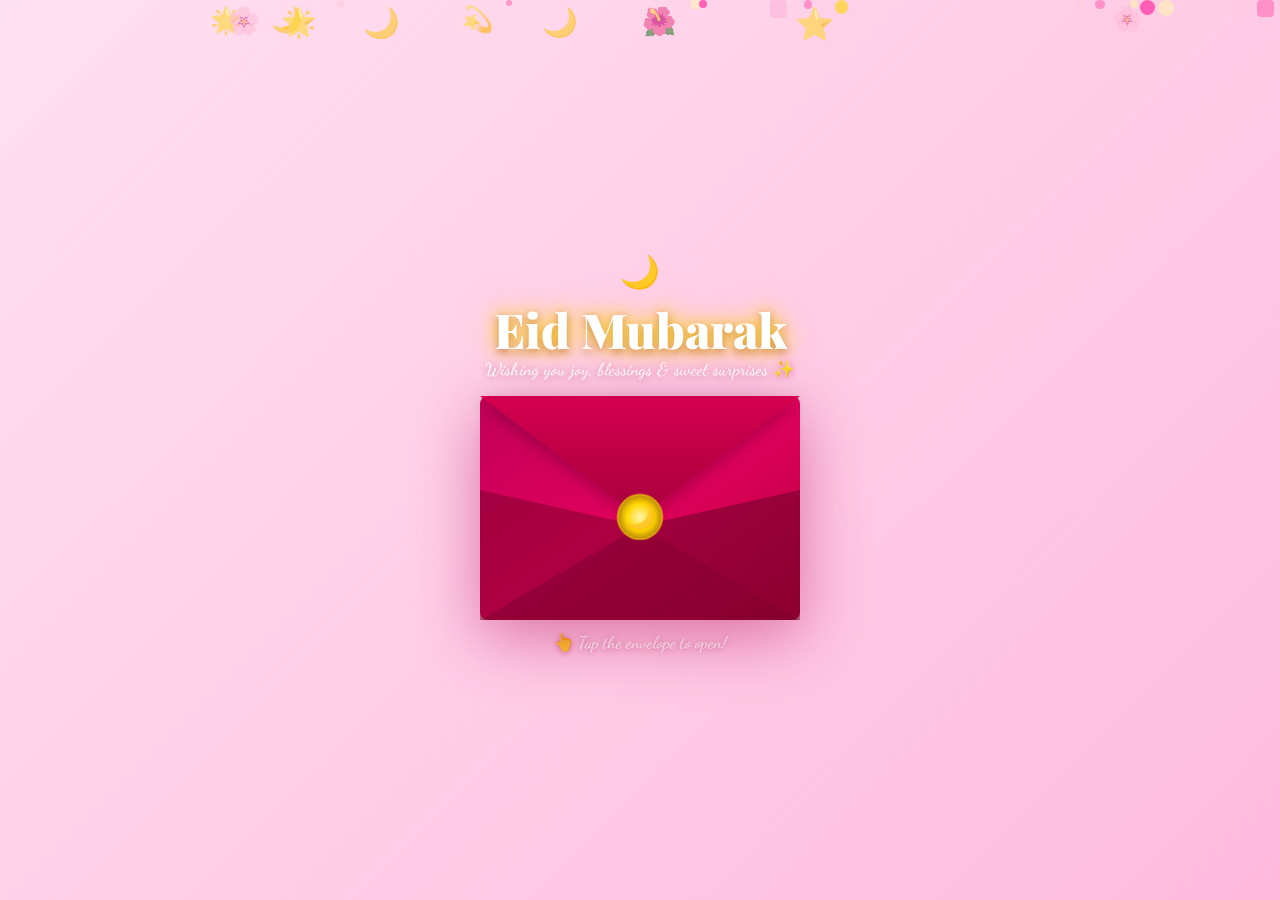
<file: index.html>
<!DOCTYPE html>
<html lang="en">
<head>
  <meta charset="UTF-8"/>
  <meta name="viewport" content="width=device-width, initial-scale=1.0"/>
  <title>Eid Mubarak 🌙</title>
  <link href="https://fonts.googleapis.com/css2?family=Playfair+Display:wght@700;900&family=Amiri:wght@400;700&family=Dancing+Script:wght@600;700&display=swap" rel="stylesheet"/>
  <link rel="stylesheet" href="style.css"/>
</head>
<body>

  <div id="particles"></div>

  <!-- SCREEN 1: ENVELOPE -->
  <div id="s1" class="screen active">
    <div class="hdr">
      <span class="moon">🌙</span>
      <h1>Eid Mubarak</h1>
      <p>Wishing you joy, blessings &amp; sweet surprises ✨</p>
    </div>
    <div class="env-wrap" id="envWrap" onclick="openEnvelope()">
      <div class="env-svg-wrap" id="envSvgWrap">
        <svg id="envSvg" xmlns="http://www.w3.org/2000/svg"></svg>
      </div>
      <p class="tap-hint">👆 Tap the envelope to open!</p>
    </div>
  </div>

  <!-- SCREEN 2: GREETING -->
  <div id="s2" class="screen">
    <div class="hdr">
      <span class="moon">🌙</span>
      <h1>Eid Mubarak</h1>
    </div>
    <div class="greet-card">
      <span class="greet-emoji">🌙✨</span>
      <div class="arabic-txt">عيد مبارك</div>
      <div class="greet-title">Eid Mubarak!</div>
      <p class="greet-sub">May this blessed Eid bring you<br>happiness, health &amp; prosperity 🌹</p>
      <div class="divider"></div>
      <p class="eidi-tease">🎁 You've received an Eidi!<br>Spin to reveal your amount…</p>
      <button class="btn-pink" onclick="showSpin()">🎡 Spin for your Eidi!</button>
    </div>
  </div>

  <!-- SCREEN 3: SPIN -->
  <div id="s3" class="screen">
    <div class="hdr">
      <span class="moon">🌙</span>
      <h1>Eid Mubarak</h1>
    </div>
    <div class="spin-card">
      <div class="spin-title">🎡 Spin the Eidi Wheel!</div>
      <p class="spin-sub">One spin only — make it count! 💫</p>
      <div class="wheel-wrap" id="wheelWrap">
        <div class="pointer">▼</div>
        <canvas id="wheel"></canvas>
      </div>
      <div class="spin-btn-row">
        <button class="btn-gold" id="spinBtn" onclick="spinWheel()">✨ Spin Now!</button>
      </div>
      <p class="attempt-note" id="attemptNote">⚠️ You only get ONE attempt!</p>
    </div>
  </div>

  <!-- RESULT OVERLAY -->
  <div id="result-overlay">
    <div class="result-box">
      <span class="res-emoji" id="resEmoji">🎉</span>
      <div class="res-amount" id="resAmount"></div>
      <div class="res-label" id="resLabel"></div>
      <p class="res-msg" id="resMsg"></p>
      <div class="wa-box" id="waBox">
        <span class="wa-icon">📱</span>
        <p id="waMsg">Tap below to claim your Eidi on WhatsApp!</p>
        <a id="waBtn" href="#" target="_blank" class="wa-claim-btn">
          💬 Claim Your Eidi on WhatsApp
        </a>
      </div>
    </div>
  </div>

  <script src="script.js"></script>
</body>
</html>
</file>
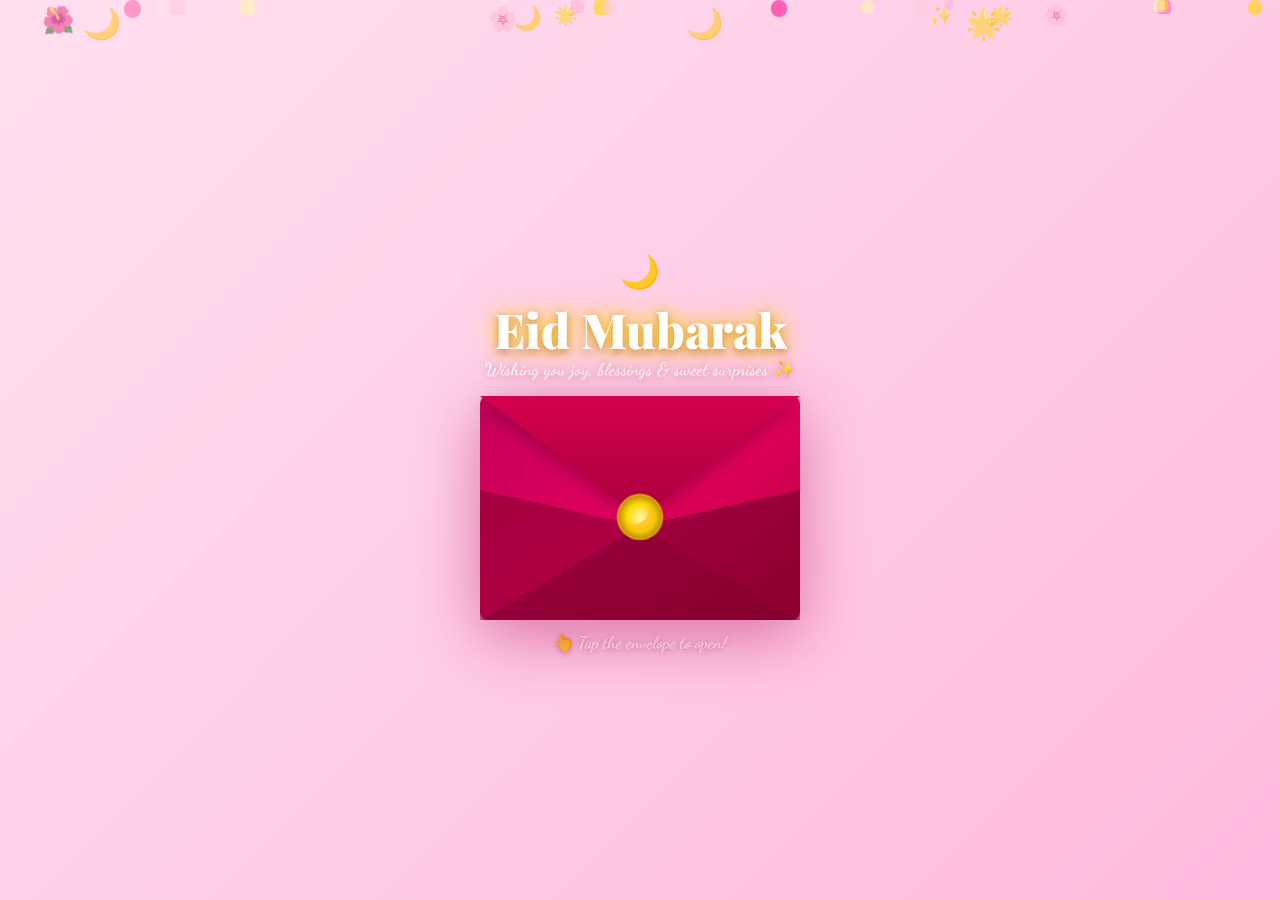
<file: eid-mubarak.html>
<!DOCTYPE html>
<html lang="en">
<head>
<meta charset="UTF-8"/>
<meta name="viewport" content="width=device-width, initial-scale=1.0"/>
<title>Eid Mubarak 🌙</title>
<link href="https://fonts.googleapis.com/css2?family=Playfair+Display:wght@700;900&family=Amiri:wght@400;700&family=Dancing+Script:wght@600;700&display=swap" rel="stylesheet"/>
<style>
* { margin:0; padding:0; box-sizing:border-box; }
:root { --gold:#ffd700; --gold-dark:#b8860b; --pink-dark:#e0007a; }

html, body { width:100%; height:100%; overflow:hidden; }
body {
  font-family:'Amiri',serif;
  background:linear-gradient(135deg,#ffe0f0 0%,#ffb3d9 30%,#ff85c1 60%,#ffb3d9 80%,#ffe0f0 100%);
  background-size:400% 400%;
  animation:bgShift 8s ease infinite;
}
@keyframes bgShift { 0%,100%{background-position:0% 50%} 50%{background-position:100% 50%} }

/* PARTICLES */
#particles { position:fixed; inset:0; pointer-events:none; z-index:1; overflow:hidden; }
.particle { position:absolute; animation:floatUp linear infinite; opacity:.6; }
@keyframes floatUp {
  0%  { transform:translateY(105vh) rotate(0deg);   opacity:0; }
  10% { opacity:.6; }
  90% { opacity:.6; }
  100%{ transform:translateY(-5vh)  rotate(720deg); opacity:0; }
}

/* SCREEN */
.screen {
  position:fixed; inset:0; z-index:10;
  display:none; flex-direction:column;
  align-items:center; justify-content:center;
  padding:16px; overflow:hidden;
}
.screen.active { display:flex; }

/* HEADER */
.hdr { text-align:center; margin-bottom:16px; flex-shrink:0; animation:fadeDown .7s ease both; }
@keyframes fadeDown { from{opacity:0;transform:translateY(-18px)} to{opacity:1;transform:translateY(0)} }
.hdr .moon { font-size:2rem; display:block; animation:moonGlow 3s ease-in-out infinite; }
@keyframes moonGlow { 0%,100%{filter:drop-shadow(0 0 8px var(--gold))} 50%{filter:drop-shadow(0 0 20px var(--gold))} }
.hdr h1 {
  font-family:'Playfair Display',serif;
  font-size:clamp(1.8rem,6.5vw,3rem); font-weight:900; color:#fff;
  text-shadow:0 0 18px rgba(255,215,0,.95),0 0 36px rgba(255,215,0,.5),0 3px 8px rgba(120,0,50,.55);
  line-height:1.1;
}
.hdr p {
  font-family:'Dancing Script',cursive; font-size:clamp(.8rem,2.8vw,1.1rem);
  color:#fff; margin-top:3px; text-shadow:0 1px 8px rgba(160,0,70,.4); font-weight:600;
}

/* ══════════════════════════════
   ENVELOPE — pure SVG, no tricks
══════════════════════════════ */
.env-wrap {
  flex-shrink:0; cursor:pointer;
  display:flex; flex-direction:column; align-items:center; gap:12px;
  animation:popUp .8s cubic-bezier(.34,1.56,.64,1) both;
  width:100%;
}
@keyframes popUp { from{opacity:0;transform:scale(.8) translateY(20px)} to{opacity:1;transform:scale(1) translateY(0)} }

.env-svg-wrap {
  position:relative; flex-shrink:0;
  /* JS sets width/height */
  filter:drop-shadow(0 16px 32px rgba(176,0,80,.45));
  transition:transform .3s ease;
}
.env-wrap:hover .env-svg-wrap { transform:translateY(-6px) scale(1.02); }

#envSvg { display:block; width:100%; height:100%; overflow:visible; }

/* flap animation */
#envFlap {
  transform-origin: 50% 0%;
  transition: transform .85s cubic-bezier(.4,0,.2,1);
}
.env-wrap.opening #envFlap { transform: rotateX(-175deg); }

/* peeking card */
.tap-hint {
  font-family:'Dancing Script',cursive; font-size:1.05rem; font-weight:600;
  color:#fff; text-shadow:0 1px 6px rgba(160,0,70,.45);
  animation:pulse 2s ease-in-out infinite; flex-shrink:0;
}
@keyframes pulse { 0%,100%{opacity:.65;transform:scale(1)} 50%{opacity:1;transform:scale(1.04)} }

/* ══════════════════════════════
   GREETING CARD
══════════════════════════════ */
@keyframes popIn { from{opacity:0;transform:scale(.5) rotate(-4deg)} to{opacity:1;transform:scale(1) rotate(0)} }

.greet-card {
  background:linear-gradient(148deg,#fff0f8,#ffe8f4,#fff9f0);
  border-radius:22px; padding:24px 22px;
  width:min(400px,92vw);
  text-align:center;
  box-shadow:0 20px 55px rgba(224,0,122,.22),inset 0 1px 0 rgba(255,255,255,.75);
  border:2px solid rgba(255,215,0,.38);
  animation:popIn .75s cubic-bezier(.34,1.56,.64,1) both;
}
.greet-emoji { font-size:3rem; display:block; margin-bottom:6px; animation:bounce 1.1s ease infinite alternate; }
@keyframes bounce { from{transform:translateY(0)} to{transform:translateY(-9px)} }
.arabic-txt { font-size:1.6rem; color:var(--gold-dark); direction:rtl; margin-bottom:4px; }
.greet-title {
  font-family:'Playfair Display',serif; font-size:clamp(1.8rem,7vw,2.8rem); font-weight:900;
  background:linear-gradient(135deg,#d4006a,var(--gold-dark),#d4006a); background-size:200%;
  -webkit-background-clip:text; -webkit-text-fill-color:transparent; background-clip:text;
  animation:shimmer 3s linear infinite; line-height:1.1;
}
@keyframes shimmer { 0%{background-position:0%} 100%{background-position:200%} }
.greet-sub { font-size:1rem; color:#900048; line-height:1.6; margin:10px 0 0; }
.divider { height:2px; background:linear-gradient(90deg,transparent,var(--gold),transparent); margin:14px auto; width:76%; }
.eidi-tease { font-family:'Dancing Script',cursive; font-size:1rem; color:var(--pink-dark); margin-bottom:14px; line-height:1.5; }
.btn-pink {
  background:linear-gradient(135deg,#ff69b4,#e0007a); color:#fff; border:none;
  padding:12px 34px; border-radius:50px;
  font-family:'Dancing Script',cursive; font-size:1.25rem;
  cursor:pointer; box-shadow:0 8px 20px rgba(224,0,122,.38),0 3px 0 rgba(140,0,70,.3);
  transition:all .2s ease;
}
.btn-pink:hover { transform:translateY(-3px); }
.btn-pink:active { transform:translateY(0); }

/* ══════════════════════════════
   SPIN
══════════════════════════════ */
.spin-card {
  background:linear-gradient(148deg,#fff0f8,#ffe8f4,#fff9f0);
  border-radius:22px; padding:18px 16px 22px;
  width:min(420px,94vw);
  text-align:center;
  box-shadow:0 20px 55px rgba(224,0,122,.22),inset 0 1px 0 rgba(255,255,255,.75);
  border:2px solid rgba(255,215,0,.38);
  animation:popIn .6s cubic-bezier(.34,1.56,.64,1) both;
  display:flex; flex-direction:column; align-items:center;
}
.spin-title { font-family:'Playfair Display',serif; font-size:clamp(1.2rem,4.5vw,1.75rem); font-weight:900; color:var(--pink-dark); margin-bottom:2px; }
.spin-sub { font-size:.86rem; color:#a0005a; opacity:.8; margin-bottom:14px; }

.wheel-wrap {
  position:relative; flex-shrink:0;
  margin:0 auto 14px;
  display:flex; align-items:center; justify-content:center;
}
.pointer { position:absolute; top:-13px; left:50%; transform:translateX(-50%); font-size:1.8rem; z-index:20; filter:drop-shadow(0 3px 5px rgba(0,0,0,.28)); animation:pointerBob 2s ease-in-out infinite; }
@keyframes pointerBob { 0%,100%{transform:translateX(-50%) translateY(0)} 50%{transform:translateX(-50%) translateY(-4px)} }
#wheel { border-radius:50%; box-shadow:0 10px 32px rgba(224,0,122,.3),0 0 0 5px #fff,0 0 0 8px var(--gold); display:block; }

.spin-btn-row { width:100%; display:flex; justify-content:center; margin-top:4px; }
.btn-gold {
  background:linear-gradient(135deg,var(--gold),#f5c518,var(--gold-dark)); color:#5a0000; border:none;
  padding:12px 40px; border-radius:50px;
  font-family:'Playfair Display',serif; font-size:1.15rem; font-weight:900;
  cursor:pointer; box-shadow:0 8px 20px rgba(184,134,11,.38),0 3px 0 rgba(100,70,0,.25);
  transition:all .2s ease; letter-spacing:.03em;
}
.btn-gold:hover:not(:disabled) { transform:translateY(-3px); }
.btn-gold:active:not(:disabled) { transform:translateY(0); }
.btn-gold:disabled { opacity:.45; cursor:not-allowed; }
.attempt-note { font-family:'Dancing Script',cursive; font-size:.9rem; color:#c0006a; margin-top:8px; }

/* RESULT */
#result-overlay { position:fixed;inset:0;z-index:100;background:rgba(175,0,75,.58);backdrop-filter:blur(10px);display:none;align-items:center;justify-content:center;padding:20px; }
#result-overlay.show { display:flex; }
.result-box { background:linear-gradient(148deg,#fff0f8,#ffe4f2,#fff9f0); border-radius:26px; padding:32px 28px; width:min(380px,94vw); text-align:center; box-shadow:0 32px 80px rgba(0,0,0,.32); border:3px solid var(--gold); animation:popIn .6s cubic-bezier(.34,1.56,.64,1) both; }
.res-emoji { font-size:3.5rem; display:block; margin-bottom:7px; }
.res-amount { font-family:'Playfair Display',serif; font-size:clamp(2.5rem,11vw,4.2rem); font-weight:900; line-height:1; background:linear-gradient(135deg,var(--gold-dark),var(--gold),#f5c518,var(--gold-dark)); background-size:200%; -webkit-background-clip:text; -webkit-text-fill-color:transparent; background-clip:text; animation:shimmer 2s linear infinite; }
.res-label { font-family:'Dancing Script',cursive; font-size:1.3rem; color:var(--pink-dark); margin:7px 0 3px; }
.res-msg { font-size:.93rem; color:#800040; line-height:1.6; margin-top:10px; }
.wa-box { margin-top:14px; background:linear-gradient(135deg,#25D366,#128C7E); border-radius:13px; padding:12px 16px; color:#fff; font-family:'Dancing Script',cursive; font-size:1.05rem; line-height:1.5; box-shadow:0 6px 16px rgba(18,140,126,.35); }
.wa-icon { font-size:1.6rem; display:block; margin-bottom:3px; }
.zero-msg { color:#800040; font-style:italic; font-size:.9rem; }

/* CONFETTI */
.cp { position:fixed; top:-10px; border-radius:2px; pointer-events:none; z-index:200; animation:cf linear forwards; }
@keyframes cf { 0%{transform:translateY(0) rotate(0deg);opacity:1} 100%{transform:translateY(110vh) rotate(720deg);opacity:0} }
</style>
</head>
<body>

<div id="particles"></div>

<!-- SCREEN 1: ENVELOPE -->
<div id="s1" class="screen active">
  <div class="hdr">
    <span class="moon">🌙</span>
    <h1>Eid Mubarak</h1>
    <p>Wishing you joy, blessings &amp; sweet surprises ✨</p>
  </div>

  <div class="env-wrap" id="envWrap" onclick="openEnvelope()">
    <div class="env-svg-wrap" id="envSvgWrap">
      <!-- SVG drawn by JS -->
      <svg id="envSvg" xmlns="http://www.w3.org/2000/svg"></svg>
    </div>
    <p class="tap-hint">👆 Tap the envelope to open!</p>
  </div>
</div>

<!-- SCREEN 2: GREETING -->
<div id="s2" class="screen">
  <div class="hdr">
    <span class="moon">🌙</span>
    <h1>Eid Mubarak</h1>
  </div>
  <div class="greet-card">
    <span class="greet-emoji">🌙✨</span>
    <div class="arabic-txt">عيد مبارك</div>
    <div class="greet-title">Eid Mubarak!</div>
    <p class="greet-sub">May this blessed Eid bring you<br>happiness, health &amp; prosperity 🌹</p>
    <div class="divider"></div>
    <p class="eidi-tease">🎁 You've received an Eidi!<br>Spin to reveal your amount…</p>
    <button class="btn-pink" onclick="showSpin()">🎡 Spin for your Eidi!</button>
  </div>
</div>

<!-- SCREEN 3: SPIN -->
<div id="s3" class="screen">
  <div class="hdr">
    <span class="moon">🌙</span>
    <h1>Eid Mubarak</h1>
  </div>
  <div class="spin-card">
    <div class="spin-title">🎡 Spin the Eidi Wheel!</div>
    <p class="spin-sub">One spin only — make it count! 💫</p>
    <div class="wheel-wrap" id="wheelWrap">
      <div class="pointer">▼</div>
      <canvas id="wheel"></canvas>
    </div>
    <div class="spin-btn-row">
      <button class="btn-gold" id="spinBtn" onclick="spinWheel()">✨ Spin Now!</button>
    </div>
    <p class="attempt-note" id="attemptNote">⚠️ You only get ONE attempt!</p>
  </div>
</div>

<!-- RESULT -->
<div id="result-overlay">
  <div class="result-box">
    <span class="res-emoji" id="resEmoji">🎉</span>
    <div class="res-amount" id="resAmount"></div>
    <div class="res-label" id="resLabel"></div>
    <p class="res-msg" id="resMsg"></p>
    <div class="wa-box" id="waBox"><span class="wa-icon">📱</span>Screenshot lo aur WhatsApp par bhejo Eidi claim karne ke liye! 🎁</div>
  </div>
</div>

<script>
/* ── PARTICLES ── */
(function(){
  const w=document.getElementById('particles');
  const cols=['#ffb3d9','#ff69b4','#ffd700','#ff1493','#ffcce0','#fff3b0'];
  const em=['🌸','✨','⭐','🌙','🌺','💫','🌟'];
  for(let i=0;i<14;i++){
    const el=document.createElement('div'); el.className='particle';
    const s=6+Math.random()*12;
    el.style.cssText=`width:${s}px;height:${s}px;left:${Math.random()*100}%;background:${cols[Math.floor(Math.random()*cols.length)]};border-radius:${Math.random()>.5?'50%':'4px'};animation-duration:${6+Math.random()*10}s;animation-delay:${Math.random()*8}s;`;
    w.appendChild(el);
  }
  for(let i=0;i<10;i++){
    const el=document.createElement('div'); el.className='particle';
    el.textContent=em[Math.floor(Math.random()*em.length)];
    el.style.cssText=`background:none;left:${Math.random()*100}%;font-size:${1+Math.random()*1.1}rem;animation-duration:${8+Math.random()*12}s;animation-delay:${Math.random()*6}s;`;
    w.appendChild(el);
  }
})();

/* ── SCREEN SWITCH ── */
function goTo(id){
  document.querySelectorAll('.screen').forEach(s=>s.classList.remove('active'));
  document.getElementById(id).classList.add('active');
}

/* ══════════════════════════════════
   SVG ENVELOPE — drawn in JS
   W x H with proper polygons, no
   CSS border tricks
══════════════════════════════════ */
const SVG_NS = 'http://www.w3.org/2000/svg';

function buildEnvelope(){
  const vw = window.innerWidth;
  const vh = window.innerHeight;

  // How much vertical space is available for the envelope
  // Header ~90px, gap 16px, hint 30px, padding 32px top+bottom = ~168
  const availH = vh - 168;
  const availW = vw - 32;

  // Envelope: 10:7 aspect ratio
  const ratio = 10/7;
  let W = Math.min(availW, 320);
  let H = W / ratio;
  if(H > availH){ H = availH; W = H * ratio; }
  // Floor to integers
  W = Math.floor(W); H = Math.floor(H);

  const wrap = document.getElementById('envSvgWrap');
  wrap.style.width  = W + 'px';
  wrap.style.height = H + 'px';

  const svg = document.getElementById('envSvg');
  svg.setAttribute('viewBox', `0 0 ${W} ${H}`);
  svg.setAttribute('width',  W);
  svg.setAttribute('height', H);
  svg.innerHTML = ''; // clear

  const cx = W/2, cy = H/2;

  // ── Defs: gradients ──
  const defs = document.createElementNS(SVG_NS,'defs');

  const gBody = document.createElementNS(SVG_NS,'linearGradient');
  gBody.setAttribute('id','gBody'); gBody.setAttribute('x1','0%'); gBody.setAttribute('y1','0%'); gBody.setAttribute('x2','100%'); gBody.setAttribute('y2','100%');
  [['0%','#c2005a'],['50%','#e0005c'],['100%','#b5003a']].forEach(([off,col])=>{
    const s=document.createElementNS(SVG_NS,'stop'); s.setAttribute('offset',off); s.setAttribute('stop-color',col); gBody.appendChild(s);
  });

  const gFlap = document.createElementNS(SVG_NS,'linearGradient');
  gFlap.setAttribute('id','gFlap'); gFlap.setAttribute('x1','0%'); gFlap.setAttribute('y1','0%'); gFlap.setAttribute('x2','0%'); gFlap.setAttribute('y2','100%');
  [['0%','#d4004e'],['100%','#a8003c']].forEach(([off,col])=>{
    const s=document.createElementNS(SVG_NS,'stop'); s.setAttribute('offset',off); s.setAttribute('stop-color',col); gFlap.appendChild(s);
  });

  const gSeal = document.createElementNS(SVG_NS,'radialGradient');
  gSeal.setAttribute('id','gSeal');
  [['0%','#fff3b0'],['60%','#ffd700'],['100%','#b8860b']].forEach(([off,col])=>{
    const s=document.createElementNS(SVG_NS,'stop'); s.setAttribute('offset',off); s.setAttribute('stop-color',col); gSeal.appendChild(s);
  });

  defs.appendChild(gBody); defs.appendChild(gFlap); defs.appendChild(gSeal);
  svg.appendChild(defs);

  // ── 1. Body rectangle ──
  const body = document.createElementNS(SVG_NS,'rect');
  body.setAttribute('x',0); body.setAttribute('y',0);
  body.setAttribute('width',W); body.setAttribute('height',H);
  body.setAttribute('rx',8); body.setAttribute('fill','url(#gBody)');
  svg.appendChild(body);

  // ── 2. Bottom V crease (two triangles from bottom corners to center-bottom) ──
  // Left triangle: (0,H) → (cx, cy*1.08) → (0, H*0.45)
  const triL = document.createElementNS(SVG_NS,'polygon');
  triL.setAttribute('points',`0,${H} ${cx},${H*0.58} 0,${H*0.42}`);
  triL.setAttribute('fill','rgba(130,0,45,0.55)');
  svg.appendChild(triL);

  const triR = document.createElementNS(SVG_NS,'polygon');
  triR.setAttribute('points',`${W},${H} ${cx},${H*0.58} ${W},${H*0.42}`);
  triR.setAttribute('fill','rgba(100,0,35,0.5)');
  svg.appendChild(triR);

  // ── 3. Bottom triangle ──
  const triBot = document.createElementNS(SVG_NS,'polygon');
  triBot.setAttribute('points',`0,${H} ${W},${H} ${cx},${H*0.58}`);
  triBot.setAttribute('fill','rgba(110,0,38,0.65)');
  svg.appendChild(triBot);

  // ── 4. Top flap (triangle) — animated group ──
  const flapG = document.createElementNS(SVG_NS,'g');
  flapG.setAttribute('id','envFlap');
  flapG.style.transformOrigin = `${cx}px 0px`;

  const flapTri = document.createElementNS(SVG_NS,'polygon');
  flapTri.setAttribute('points',`0,0 ${W},0 ${cx},${H*0.54}`);
  flapTri.setAttribute('fill','url(#gFlap)');
  flapTri.setAttribute('filter','drop-shadow(0 6px 8px rgba(0,0,0,.22))');
  flapG.appendChild(flapTri);
  svg.appendChild(flapG);

  // ── 5. Seal (circle + moon emoji) ──
  const sr = Math.min(W,H)*0.1;
  const seal = document.createElementNS(SVG_NS,'circle');
  seal.setAttribute('id','envSeal');
  seal.setAttribute('cx', cx); seal.setAttribute('cy', H*0.54);
  seal.setAttribute('r', sr);
  seal.setAttribute('fill','url(#gSeal)');
  seal.setAttribute('stroke','rgba(255,215,0,.5)'); seal.setAttribute('stroke-width','2');
  seal.style.transition = 'opacity .3s ease';
  svg.appendChild(seal);

  const sealTxt = document.createElementNS(SVG_NS,'text');
  sealTxt.setAttribute('id','envSealTxt');
  sealTxt.setAttribute('x', cx); sealTxt.setAttribute('y', H*0.54 + sr*0.38);
  sealTxt.setAttribute('text-anchor','middle'); sealTxt.setAttribute('font-size', sr*1.1);
  sealTxt.textContent = '🌙';
  sealTxt.style.transition = 'opacity .3s ease';
  svg.appendChild(sealTxt);
}

buildEnvelope();
window.addEventListener('resize', buildEnvelope);

/* ── OPEN ENVELOPE ── */
let opened = false;
function openEnvelope(){
  if(opened) return; opened = true;
  // Animate flap
  const flap = document.getElementById('envFlap');
  flap.style.transition = 'transform .85s cubic-bezier(.4,0,.2,1)';
  flap.style.transform = 'rotateX(-175deg)';
  // Hide seal
  ['envSeal','envSealTxt'].forEach(id=>{
    const el = document.getElementById(id); if(el){ el.style.opacity='0'; }
  });
  // Peek card
  document.getElementById('envWrap').classList.add('opening');
  setTimeout(()=> goTo('s2'), 1700);
}

/* ── SPIN ── */
function showSpin(){
  goTo('s3');
  requestAnimationFrame(()=>{ sizeWheel(); drawWheel(0); });
}

const SEGS=[
  {label:'Rs. 1000',value:1000,color:'#e0007a',  tc:'#fff',   emoji:'🤑'},
  {label:'Rs. 500', value:500, color:'#9b0030',  tc:'#ffd700',emoji:'💸'},
  {label:'Rs. 10',  value:10,  color:'#ff4499',  tc:'#fff',   emoji:'😅'},
  {label:'Rs. 0',   value:0,   color:'#ff85c1',  tc:'#800040',emoji:'😂'},
];
const N=SEGS.length, ARC=(2*Math.PI)/N;

function sizeWheel(){
  const ww = document.getElementById('wheelWrap');
  const maxSz = Math.min(ww.clientWidth || 220, window.innerHeight * 0.32, 240);
  const sz = Math.floor(maxSz);
  const c = document.getElementById('wheel');
  c.width = sz; c.height = sz;
  ww.style.width = sz+'px'; ww.style.height = sz+'px';
}

function drawWheel(rot){
  const c=document.getElementById('wheel'); if(!c.width) return;
  const sz=c.width, ctx=c.getContext('2d'), cx=sz/2, cy=sz/2, r=sz/2-4;
  ctx.clearRect(0,0,sz,sz);
  for(let i=0;i<N;i++){
    const s=rot+i*ARC, e=s+ARC, seg=SEGS[i];
    ctx.beginPath(); ctx.moveTo(cx,cy); ctx.arc(cx,cy,r,s,e); ctx.closePath();
    ctx.fillStyle=seg.color; ctx.fill();
    ctx.strokeStyle='rgba(255,255,255,.55)'; ctx.lineWidth=2; ctx.stroke();
    ctx.beginPath(); ctx.arc(cx,cy,r,s,e);
    ctx.strokeStyle='rgba(255,215,0,.45)'; ctx.lineWidth=3; ctx.stroke();
    ctx.save(); ctx.translate(cx,cy); ctx.rotate(s+ARC/2); ctx.textAlign='right';
    ctx.fillStyle=seg.tc;
    ctx.font=`bold ${sz*.078}px 'Playfair Display',serif`;
    ctx.fillText(seg.label,r-8,4);
    ctx.font=`${sz*.095}px serif`; ctx.fillText(seg.emoji,r-8,-sz*.05);
    ctx.restore();
  }
  ctx.beginPath(); ctx.arc(cx,cy,18,0,Math.PI*2);
  const g=ctx.createRadialGradient(cx,cy,0,cx,cy,18);
  g.addColorStop(0,'#fff3b0'); g.addColorStop(1,'#ffd700');
  ctx.fillStyle=g; ctx.fill();
  ctx.strokeStyle='#b8860b'; ctx.lineWidth=2; ctx.stroke();
  ctx.fillStyle='#5a0000'; ctx.font=`bold ${sz*.058}px serif`;
  ctx.textAlign='center'; ctx.textBaseline='middle'; ctx.fillText('☪️',cx,cy);
}

function pickSeg(){
  const w=[.25,.25,.25,.25]; const r=Math.random(); let s=0;
  for(let i=0;i<w.length;i++){ s+=w[i]; if(r<s) return i; } return N-1;
}

let spun=false, curAngle=0;
function spinWheel(){
  if(spun) return; spun=true;
  const btn=document.getElementById('spinBtn');
  btn.disabled=true; btn.textContent='🌀 Spinning...';
  document.getElementById('attemptNote').textContent='🎯 No more spins — this is your destiny!';
  const wi=pickSeg();
  const target=-Math.PI/2-(wi*ARC+ARC/2)+5*2*Math.PI;
  const init=curAngle, dur=4600; let t0=null;
  function ease(t){ return t<.5?4*t*t*t:1-Math.pow(-2*t+2,3)/2; }
  function frame(ts){
    if(!t0)t0=ts;
    const p=Math.min((ts-t0)/dur,1);
    curAngle=init+(target-init)*ease(p); drawWheel(curAngle);
    p<1 ? requestAnimationFrame(frame) : setTimeout(()=>showResult(SEGS[wi]),420);
  }
  requestAnimationFrame(frame);
}

function showResult(seg){
  const wa=document.getElementById('waBox'); wa.style.display='';
  document.getElementById('resEmoji').textContent=seg.emoji;
  document.getElementById('resAmount').textContent=seg.value===0?'Rs. 0':seg.label;
  if(seg.value===1000){
    document.getElementById('resLabel').textContent='JACKPOT! Mubarak ho! 🎉🎊';
    document.getElementById('resMsg').textContent='Wow! Rs. 1000 ki Eidi! Allah ne itni barkat di! 🌹';
    wa.innerHTML='<span class="wa-icon">📱</span>Screenshot lo aur WhatsApp par bhejo — <strong>Rs. 1000 Eidi</strong> claim karne ke liye! 🎁';
    confetti(65);
  } else if(seg.value===500){
    document.getElementById('resLabel').textContent='Masha Allah! 🌸';
    document.getElementById('resMsg').textContent='Rs. 500 ki Eidi! Khoob kharch karo iss Eid par! 😄';
    wa.innerHTML='<span class="wa-icon">📱</span>Screenshot lo aur WhatsApp par bhejo — <strong>Rs. 500 Eidi</strong> claim karo! 🎁';
    confetti(35);
  } else if(seg.value===10){
    document.getElementById('resLabel').textContent='Chhoti Eidi! 😅';
    document.getElementById('resMsg').textContent='Rs. 10 mili! Chai bhi nahi aayegi 😂 Eid mubarak phir bhi! ☪️';
    wa.innerHTML='<span class="wa-icon">📱</span>Screenshot bhejo WhatsApp par — Rs. 10 bhi Eidi hai! 😄';
  } else {
    document.getElementById('resLabel').textContent='Better luck next time! 😂';
    document.getElementById('resMsg').innerHTML='Afsos! Eidi nahi mili par dua zaroor hai! 🤲<br><span class="zero-msg">Pyaar hi asli Eidi hai! 💕</span>';
    wa.style.display='none';
  }
  document.getElementById('result-overlay').classList.add('show');
}

function confetti(n=60){
  const cols=['#ff69b4','#ffd700','#ff1493','#fff3b0','#e0007a','#25D366','#ff85c1'];
  for(let i=0;i<n;i++) setTimeout(()=>{
    const el=document.createElement('div'); el.className='cp';
    el.style.cssText=`left:${Math.random()*100}%;background:${cols[Math.floor(Math.random()*cols.length)]};width:${6+Math.random()*10}px;height:${6+Math.random()*10}px;border-radius:${Math.random()>.5?'50%':'2px'};animation-duration:${2+Math.random()*3}s;`;
    document.body.appendChild(el); setTimeout(()=>el.remove(),5500);
  }, i*28);
}
</script>
</body>
</html>
</file>
<file: style.css>
* { margin: 0; padding: 0; box-sizing: border-box; }

:root {
  --gold: #ffd700;
  --gold-dark: #b8860b;
  --pink-dark: #e0007a;
}

html, body {
  width: 100%;
  height: 100%;
  overflow: hidden;
}

body {
  font-family: 'Amiri', serif;
  background: linear-gradient(135deg, #ffe0f0 0%, #ffb3d9 30%, #ff85c1 60%, #ffb3d9 80%, #ffe0f0 100%);
  background-size: 400% 400%;
  animation: bgShift 8s ease infinite;
}

@keyframes bgShift {
  0%, 100% { background-position: 0% 50%; }
  50%       { background-position: 100% 50%; }
}

/* ── PARTICLES ── */
#particles {
  position: fixed;
  inset: 0;
  pointer-events: none;
  z-index: 1;
  overflow: hidden;
}

.particle {
  position: absolute;
  animation: floatUp linear infinite;
  opacity: .6;
}

@keyframes floatUp {
  0%   { transform: translateY(105vh) rotate(0deg);   opacity: 0; }
  10%  { opacity: .6; }
  90%  { opacity: .6; }
  100% { transform: translateY(-5vh)  rotate(720deg); opacity: 0; }
}

/* ── SCREENS ── */
.screen {
  position: fixed;
  inset: 0;
  z-index: 10;
  display: none;
  flex-direction: column;
  align-items: center;
  justify-content: center;
  padding: 16px;
  overflow: hidden;
}

.screen.active { display: flex; }

/* ── HEADER ── */
.hdr {
  text-align: center;
  margin-bottom: 16px;
  flex-shrink: 0;
  animation: fadeDown .7s ease both;
}

@keyframes fadeDown {
  from { opacity: 0; transform: translateY(-18px); }
  to   { opacity: 1; transform: translateY(0); }
}

.hdr .moon {
  font-size: 2rem;
  display: block;
  animation: moonGlow 3s ease-in-out infinite;
}

@keyframes moonGlow {
  0%, 100% { filter: drop-shadow(0 0 8px var(--gold)); }
  50%       { filter: drop-shadow(0 0 20px var(--gold)); }
}

.hdr h1 {
  font-family: 'Playfair Display', serif;
  font-size: clamp(1.8rem, 6.5vw, 3rem);
  font-weight: 900;
  color: #fff;
  text-shadow:
    0 0 18px rgba(255, 215, 0, .95),
    0 0 36px rgba(255, 215, 0, .5),
    0 3px 8px rgba(120, 0, 50, .55);
  line-height: 1.1;
}

.hdr p {
  font-family: 'Dancing Script', cursive;
  font-size: clamp(.8rem, 2.8vw, 1.1rem);
  color: #fff;
  margin-top: 3px;
  text-shadow: 0 1px 8px rgba(160, 0, 70, .4);
  font-weight: 600;
}

/* ── ENVELOPE ── */
.env-wrap {
  flex-shrink: 0;
  cursor: pointer;
  display: flex;
  flex-direction: column;
  align-items: center;
  gap: 12px;
  animation: popUp .8s cubic-bezier(.34, 1.56, .64, 1) both;
  width: 100%;
}

@keyframes popUp {
  from { opacity: 0; transform: scale(.8) translateY(20px); }
  to   { opacity: 1; transform: scale(1) translateY(0); }
}

.env-svg-wrap {
  position: relative;
  flex-shrink: 0;
  filter: drop-shadow(0 16px 32px rgba(176, 0, 80, .45));
  transition: transform .3s ease;
}

.env-wrap:hover .env-svg-wrap {
  transform: translateY(-6px) scale(1.02);
}

#envSvg {
  display: block;
  width: 100%;
  height: 100%;
  overflow: visible;
}

#envFlap {
  transform-origin: 50% 0%;
  transition: transform .85s cubic-bezier(.4, 0, .2, 1);
}

.env-wrap.opening #envFlap {
  transform: rotateX(-175deg);
}

.tap-hint {
  font-family: 'Dancing Script', cursive;
  font-size: 1.05rem;
  font-weight: 600;
  color: #fff;
  text-shadow: 0 1px 6px rgba(160, 0, 70, .45);
  animation: pulse 2s ease-in-out infinite;
  flex-shrink: 0;
}

@keyframes pulse {
  0%, 100% { opacity: .65; transform: scale(1); }
  50%       { opacity: 1;   transform: scale(1.04); }
}

/* ── GREETING CARD ── */
@keyframes popIn {
  from { opacity: 0; transform: scale(.5) rotate(-4deg); }
  to   { opacity: 1; transform: scale(1) rotate(0); }
}

.greet-card {
  background: linear-gradient(148deg, #fff0f8, #ffe8f4, #fff9f0);
  border-radius: 22px;
  padding: 24px 22px;
  width: min(400px, 92vw);
  text-align: center;
  box-shadow: 0 20px 55px rgba(224, 0, 122, .22), inset 0 1px 0 rgba(255, 255, 255, .75);
  border: 2px solid rgba(255, 215, 0, .38);
  animation: popIn .75s cubic-bezier(.34, 1.56, .64, 1) both;
}

.greet-emoji {
  font-size: 3rem;
  display: block;
  margin-bottom: 6px;
  animation: bounce 1.1s ease infinite alternate;
}

@keyframes bounce {
  from { transform: translateY(0); }
  to   { transform: translateY(-9px); }
}

.arabic-txt {
  font-size: 1.6rem;
  color: var(--gold-dark);
  direction: rtl;
  margin-bottom: 4px;
}

.greet-title {
  font-family: 'Playfair Display', serif;
  font-size: clamp(1.8rem, 7vw, 2.8rem);
  font-weight: 900;
  background: linear-gradient(135deg, #d4006a, var(--gold-dark), #d4006a);
  background-size: 200%;
  -webkit-background-clip: text;
  -webkit-text-fill-color: transparent;
  background-clip: text;
  animation: shimmer 3s linear infinite;
  line-height: 1.1;
}

@keyframes shimmer {
  0%   { background-position: 0%; }
  100% { background-position: 200%; }
}

.greet-sub {
  font-size: 1rem;
  color: #900048;
  line-height: 1.6;
  margin: 10px 0 0;
}

.divider {
  height: 2px;
  background: linear-gradient(90deg, transparent, var(--gold), transparent);
  margin: 14px auto;
  width: 76%;
}

.eidi-tease {
  font-family: 'Dancing Script', cursive;
  font-size: 1rem;
  color: var(--pink-dark);
  margin-bottom: 14px;
  line-height: 1.5;
}

.btn-pink {
  background: linear-gradient(135deg, #ff69b4, #e0007a);
  color: #fff;
  border: none;
  padding: 12px 34px;
  border-radius: 50px;
  font-family: 'Dancing Script', cursive;
  font-size: 1.25rem;
  cursor: pointer;
  box-shadow: 0 8px 20px rgba(224, 0, 122, .38), 0 3px 0 rgba(140, 0, 70, .3);
  transition: all .2s ease;
}

.btn-pink:hover  { transform: translateY(-3px); }
.btn-pink:active { transform: translateY(0); }

/* ── SPIN CARD ── */
.spin-card {
  background: linear-gradient(148deg, #fff0f8, #ffe8f4, #fff9f0);
  border-radius: 22px;
  padding: 18px 16px 22px;
  width: min(420px, 94vw);
  text-align: center;
  box-shadow: 0 20px 55px rgba(224, 0, 122, .22), inset 0 1px 0 rgba(255, 255, 255, .75);
  border: 2px solid rgba(255, 215, 0, .38);
  animation: popIn .6s cubic-bezier(.34, 1.56, .64, 1) both;
  display: flex;
  flex-direction: column;
  align-items: center;
}

.spin-title {
  font-family: 'Playfair Display', serif;
  font-size: clamp(1.2rem, 4.5vw, 1.75rem);
  font-weight: 900;
  color: var(--pink-dark);
  margin-bottom: 2px;
}

.spin-sub {
  font-size: .86rem;
  color: #a0005a;
  opacity: .8;
  margin-bottom: 14px;
}

.wheel-wrap {
  position: relative;
  flex-shrink: 0;
  margin: 0 auto 14px;
  display: flex;
  align-items: center;
  justify-content: center;
}

.pointer {
  position: absolute;
  top: -13px;
  left: 50%;
  transform: translateX(-50%);
  font-size: 1.8rem;
  z-index: 20;
  filter: drop-shadow(0 3px 5px rgba(0, 0, 0, .28));
  animation: pointerBob 2s ease-in-out infinite;
}

@keyframes pointerBob {
  0%, 100% { transform: translateX(-50%) translateY(0); }
  50%       { transform: translateX(-50%) translateY(-4px); }
}

#wheel {
  border-radius: 50%;
  box-shadow: 0 10px 32px rgba(224, 0, 122, .3), 0 0 0 5px #fff, 0 0 0 8px var(--gold);
  display: block;
}

.spin-btn-row {
  width: 100%;
  display: flex;
  justify-content: center;
  margin-top: 4px;
}

.btn-gold {
  background: linear-gradient(135deg, var(--gold), #f5c518, var(--gold-dark));
  color: #5a0000;
  border: none;
  padding: 12px 40px;
  border-radius: 50px;
  font-family: 'Playfair Display', serif;
  font-size: 1.15rem;
  font-weight: 900;
  cursor: pointer;
  box-shadow: 0 8px 20px rgba(184, 134, 11, .38), 0 3px 0 rgba(100, 70, 0, .25);
  transition: all .2s ease;
  letter-spacing: .03em;
}

.btn-gold:hover:not(:disabled)  { transform: translateY(-3px); }
.btn-gold:active:not(:disabled) { transform: translateY(0); }
.btn-gold:disabled { opacity: .45; cursor: not-allowed; }

.attempt-note {
  font-family: 'Dancing Script', cursive;
  font-size: .9rem;
  color: #c0006a;
  margin-top: 8px;
}

/* ── RESULT OVERLAY ── */
#result-overlay {
  position: fixed;
  inset: 0;
  z-index: 100;
  background: rgba(175, 0, 75, .58);
  backdrop-filter: blur(10px);
  display: none;
  align-items: center;
  justify-content: center;
  padding: 20px;
}

#result-overlay.show { display: flex; }

.result-box {
  background: linear-gradient(148deg, #fff0f8, #ffe4f2, #fff9f0);
  border-radius: 26px;
  padding: 32px 28px;
  width: min(380px, 94vw);
  text-align: center;
  box-shadow: 0 32px 80px rgba(0, 0, 0, .32);
  border: 3px solid var(--gold);
  animation: popIn .6s cubic-bezier(.34, 1.56, .64, 1) both;
}

.res-emoji {
  font-size: 3.5rem;
  display: block;
  margin-bottom: 7px;
}

.res-amount {
  font-family: 'Playfair Display', serif;
  font-size: clamp(2.5rem, 11vw, 4.2rem);
  font-weight: 900;
  line-height: 1;
  background: linear-gradient(135deg, var(--gold-dark), var(--gold), #f5c518, var(--gold-dark));
  background-size: 200%;
  -webkit-background-clip: text;
  -webkit-text-fill-color: transparent;
  background-clip: text;
  animation: shimmer 2s linear infinite;
}

.res-label {
  font-family: 'Dancing Script', cursive;
  font-size: 1.3rem;
  color: var(--pink-dark);
  margin: 7px 0 3px;
}

.res-msg {
  font-size: .93rem;
  color: #800040;
  line-height: 1.6;
  margin-top: 10px;
}

.wa-box {
  margin-top: 14px;
  background: linear-gradient(135deg, #25D366, #128C7E);
  border-radius: 13px;
  padding: 12px 16px;
  color: #fff;
  font-family: 'Dancing Script', cursive;
  font-size: 1.05rem;
  line-height: 1.5;
  box-shadow: 0 6px 16px rgba(18, 140, 126, .35);
}

.wa-icon {
  font-size: 1.6rem;
  display: block;
  margin-bottom: 3px;
}

#waMsg {
  font-size: 1rem;
  margin-bottom: 10px;
}

.wa-claim-btn {
  display: inline-block;
  background: #fff;
  color: #128C7E;
  font-family: 'Playfair Display', serif;
  font-weight: 900;
  font-size: 1rem;
  padding: 10px 24px;
  border-radius: 50px;
  text-decoration: none;
  box-shadow: 0 4px 14px rgba(0,0,0,.2);
  transition: all .2s ease;
  letter-spacing: .02em;
}

.wa-claim-btn:hover  { transform: translateY(-2px); box-shadow: 0 6px 18px rgba(0,0,0,.25); }
.wa-claim-btn:active { transform: translateY(0); }

.zero-msg {
  color: #800040;
  font-style: italic;
  font-size: .9rem;
}

/* ── CONFETTI ── */
.cp {
  position: fixed;
  top: -10px;
  border-radius: 2px;
  pointer-events: none;
  z-index: 200;
  animation: cf linear forwards;
}

@keyframes cf {
  0%   { transform: translateY(0) rotate(0deg);    opacity: 1; }
  100% { transform: translateY(110vh) rotate(720deg); opacity: 0; }
}
</file>
